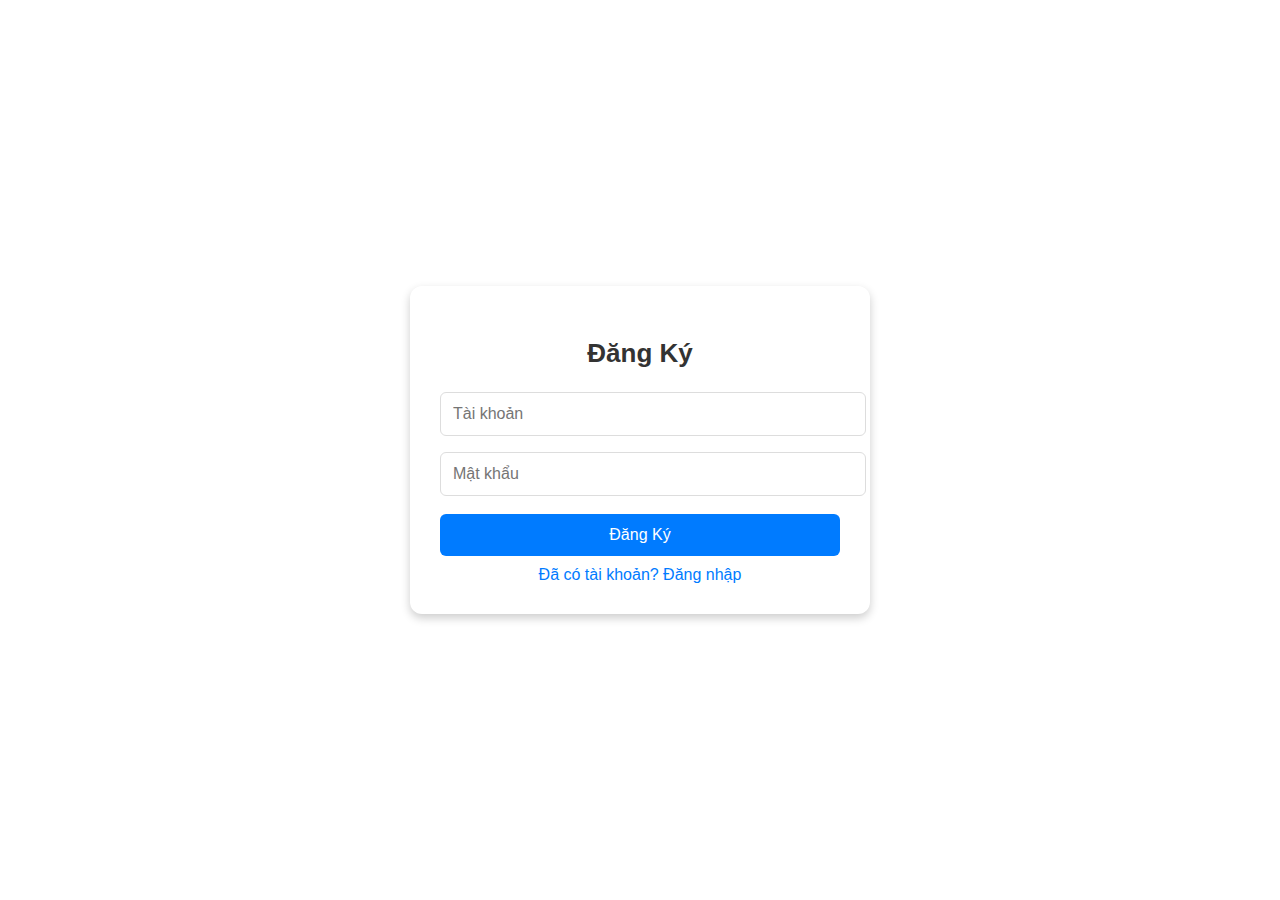
<file: index.html>
<!DOCTYPE html>
<html lang="vi">
<head>
    <meta charset="UTF-8">
    <meta name="viewport" content="width=device-width, initial-scale=1.0">
    <title>Quản Lý Tài Chính</title>
    <link rel="stylesheet" href="style.css">
</head>
<body>
    <div class="container">
        <h2>Quản lý thu chi</h2>
        <h3>Số tiền đã chi tiêu: <span id="balance">0</span> VND</h3>

        <!-- Thêm phần nhập ngân sách -->
        <h3>Ngân sách</h3>
        <input type="number" id="budget" placeholder="Nhập ngân sách">
        <button id="setBudgetBtn">Đặt ngân sách</button>

        <h3>Số tiền còn lại: <span id="remaining">0</span> VND</h3>

        <h3>Thêm giao dịch</h3>
        <input type="text" id="description" placeholder="Mô tả">
        <input type="number" id="amount" placeholder="Số tiền">
        <button id="addTransactionBtn">Thêm</button>

        <h3>Danh sách giao dịch</h3>
        <table>
            <thead>
                <tr>
                    <th>Mô tả</th>
                    <th>Số tiền</th>
                    <th>Hành động</th>
                </tr>
            </thead>
            <tbody id="transactionList"></tbody>
        </table>
        <button id="logoutBtn">Đăng Xuất</button>
    </div>
    <script src="script.js"></script>
</body>
</html>
</file>
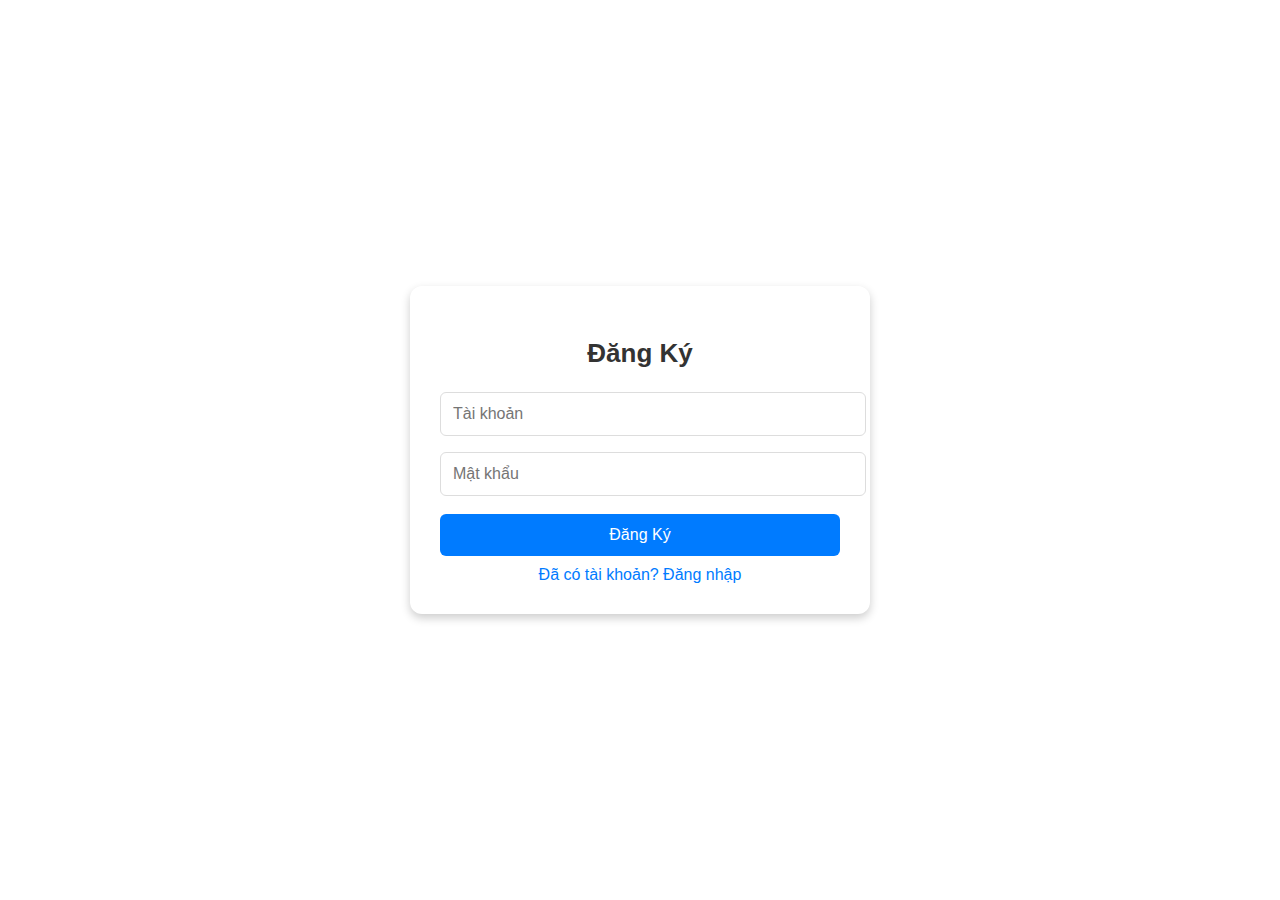
<file: login.html>
<!DOCTYPE html>
<html lang="vi">
<head>
    <meta charset="UTF-8">
    <meta name="viewport" content="width=device-width, initial-scale=1.0">
    <title>Đăng Nhập & Đăng Ký</title>
    <link rel="stylesheet" href="style.css">
</head>
<body>
    <div class="container">
        <h2 id="formTitle">Đăng Ký</h2>
        <form id="authForm">
            <input type="text" id="username" placeholder="Tài khoản" required>
            <input type="password" id="password" placeholder="Mật khẩu" required>
            <button type="submit">Đăng Ký</button>
        </form>
        <div class="links">
            <a href="#" id="toggleAuth">Đã có tài khoản? Đăng nhập</a>
        </div>
    </div>
    <script src="script.js"></script>
</body>
</html>
</file>
<file: style.css>
body {
    font-family: Arial, sans-serif;
    background: url('https://source.unsplash.com/random/1600x900') no-repeat center center fixed;
    background-size: cover;
    display: flex;
    justify-content: center;
    align-items: center;
    height: 100vh;
    margin: 0;
}

.container {
    background: white;
    padding: 30px;
    border-radius: 12px;
    box-shadow: 0 4px 10px rgba(0, 0, 0, 0.2);
    width: 90%;
    max-width: 400px;
    text-align: center;
    transition: 0.3s;
}

h2 {
    font-size: 26px;
    margin-bottom: 15px;
    color: #333;
}

h3 {
    font-size: 20px;
    margin: 10px 0;
    color: #444;
}

input {
    width: 100%;
    padding: 12px;
    margin: 8px 0;
    border: 1px solid #ddd;
    border-radius: 6px;
    font-size: 16px;
    transition: 0.3s;
}

input:focus {
    border-color: #007BFF;
    outline: none;
    box-shadow: 0 0 5px rgba(0, 123, 255, 0.3);
}

button {
    width: 100%;
    padding: 12px;
    background-color: #007BFF;
    border: none;
    color: white;
    font-size: 16px;
    cursor: pointer;
    border-radius: 6px;
    transition: 0.3s;
    margin-top: 10px;
}

button:hover {
    background-color: #0056b3;
}

.links {
    margin-top: 10px;
    font-size: 16px;
}

.links a {
    color: #007BFF;
    text-decoration: none;
}

.links a:hover {
    text-decoration: underline;
}

/* 🔥 PHẦN TỐI ƯU CHO NGÂN SÁCH */
.budget-section {
    margin-top: 20px;
    padding: 15px;
    background: #f8f9fa;
    border-radius: 6px;
    text-align: left;
    font-size: 18px;
    font-weight: bold;
}

.budget-label {
    display: flex;
    justify-content: space-between;
    padding: 8px 0;
    color: #333;
}

#budget {
    color: #dc3545; /* Đỏ */
}

#remaining {
    color: #28a745; /* Xanh lá */
}

#setBudgetBtn {
    background-color: #28a745;
}

#setBudgetBtn:hover {
    background-color: #218838;
}

/* 🔥 PHẦN TỐI ƯU CHO DANH SÁCH GIAO DỊCH */
table {
    width: 100%;
    border-collapse: collapse;
    margin-top: 15px;
}

th, td {
    border-bottom: 1px solid #ddd;
    padding: 10px;
    text-align: left;
}

th {
    background-color: #f1f1f1;
}

td:last-child {
    text-align: center;
}

.edit-btn, .delete-btn {
    padding: 6px 10px;
    border: none;
    border-radius: 4px;
    cursor: pointer;
    font-size: 14px;
}

.edit-btn {
    background-color: #ffc107;
    color: #333;
}

.edit-btn:hover {
    background-color: #e0a800;
}

.delete-btn {
    background-color: #dc3545;
    color: white;
}

.delete-btn:hover {
    background-color: #c82333;
}

/* 🔥 RESPONSIVE CHO MOBILE */
@media (max-width: 480px) {
    .container {
        width: 95%;
        padding: 20px;
    }

    h2 {
        font-size: 22px;
    }

    input, button {
        font-size: 14px;
    }

    table {
        font-size: 14px;
    }
}
</file>
